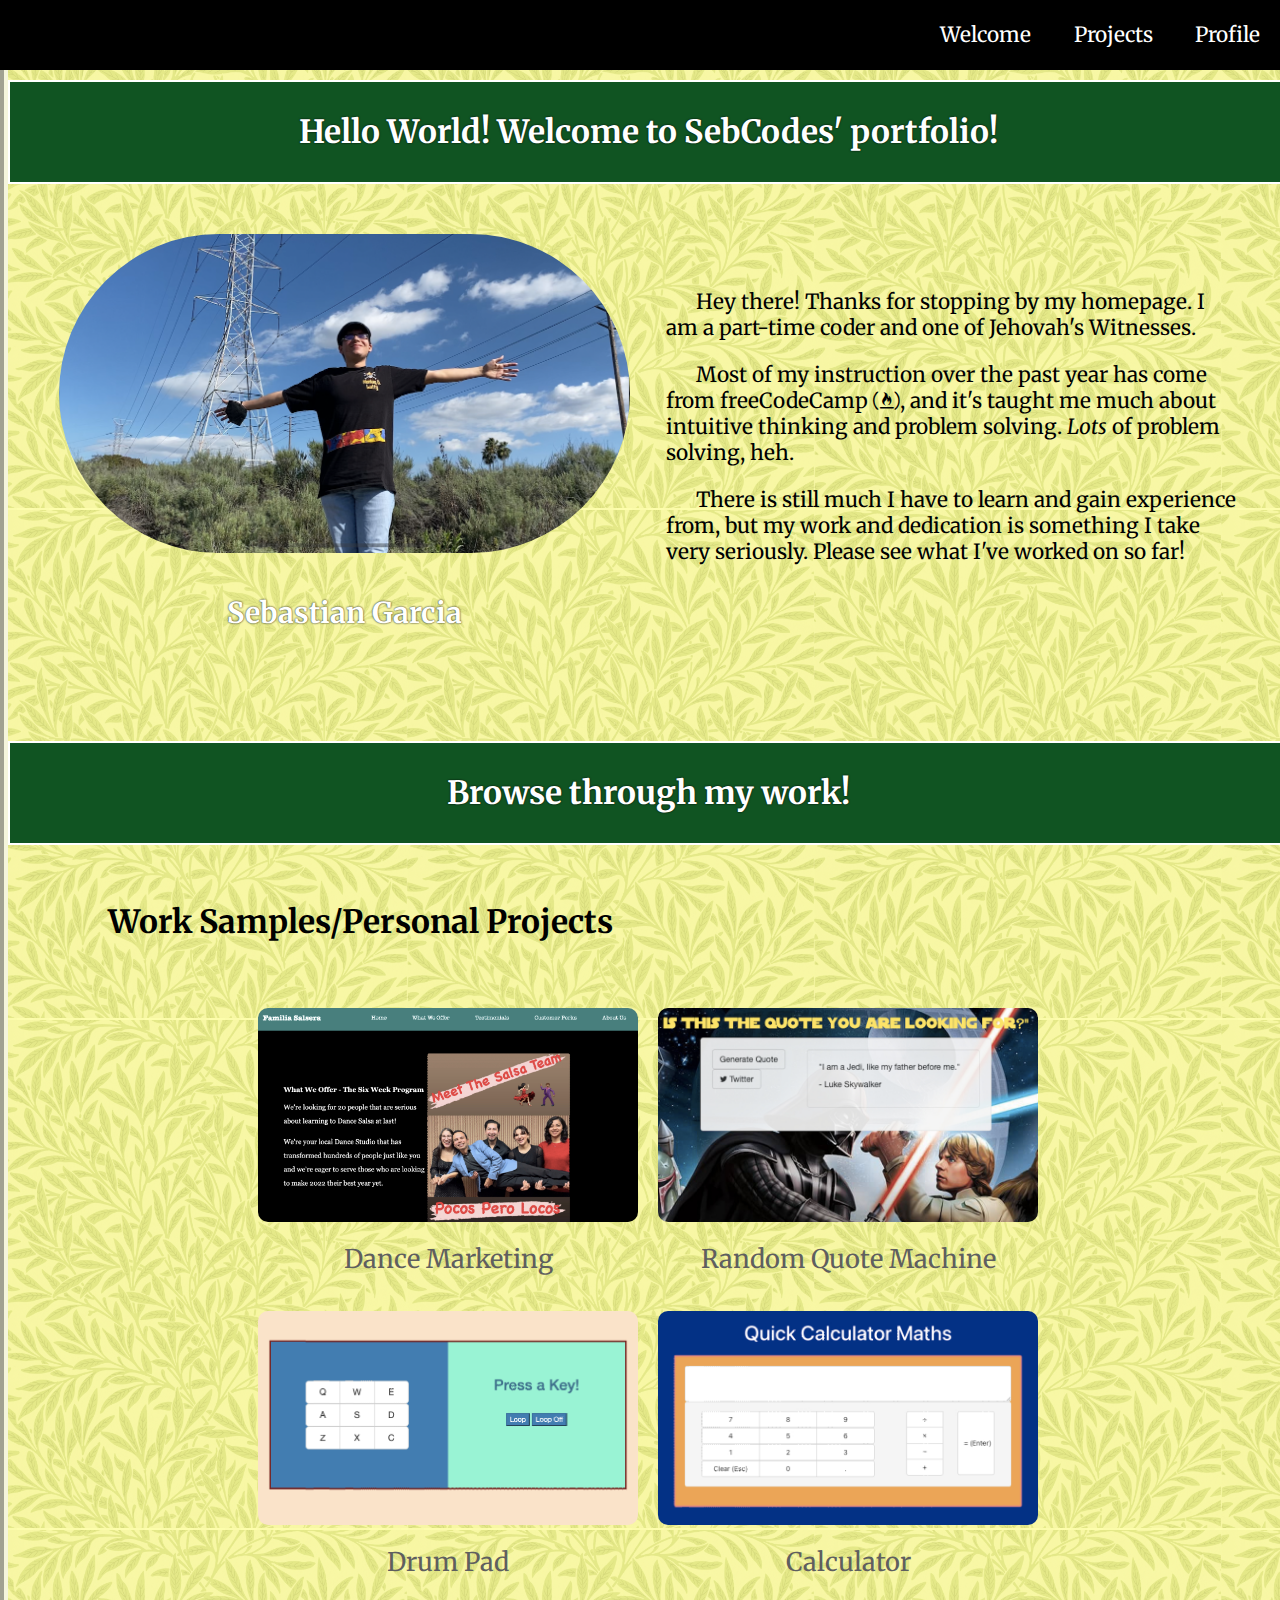
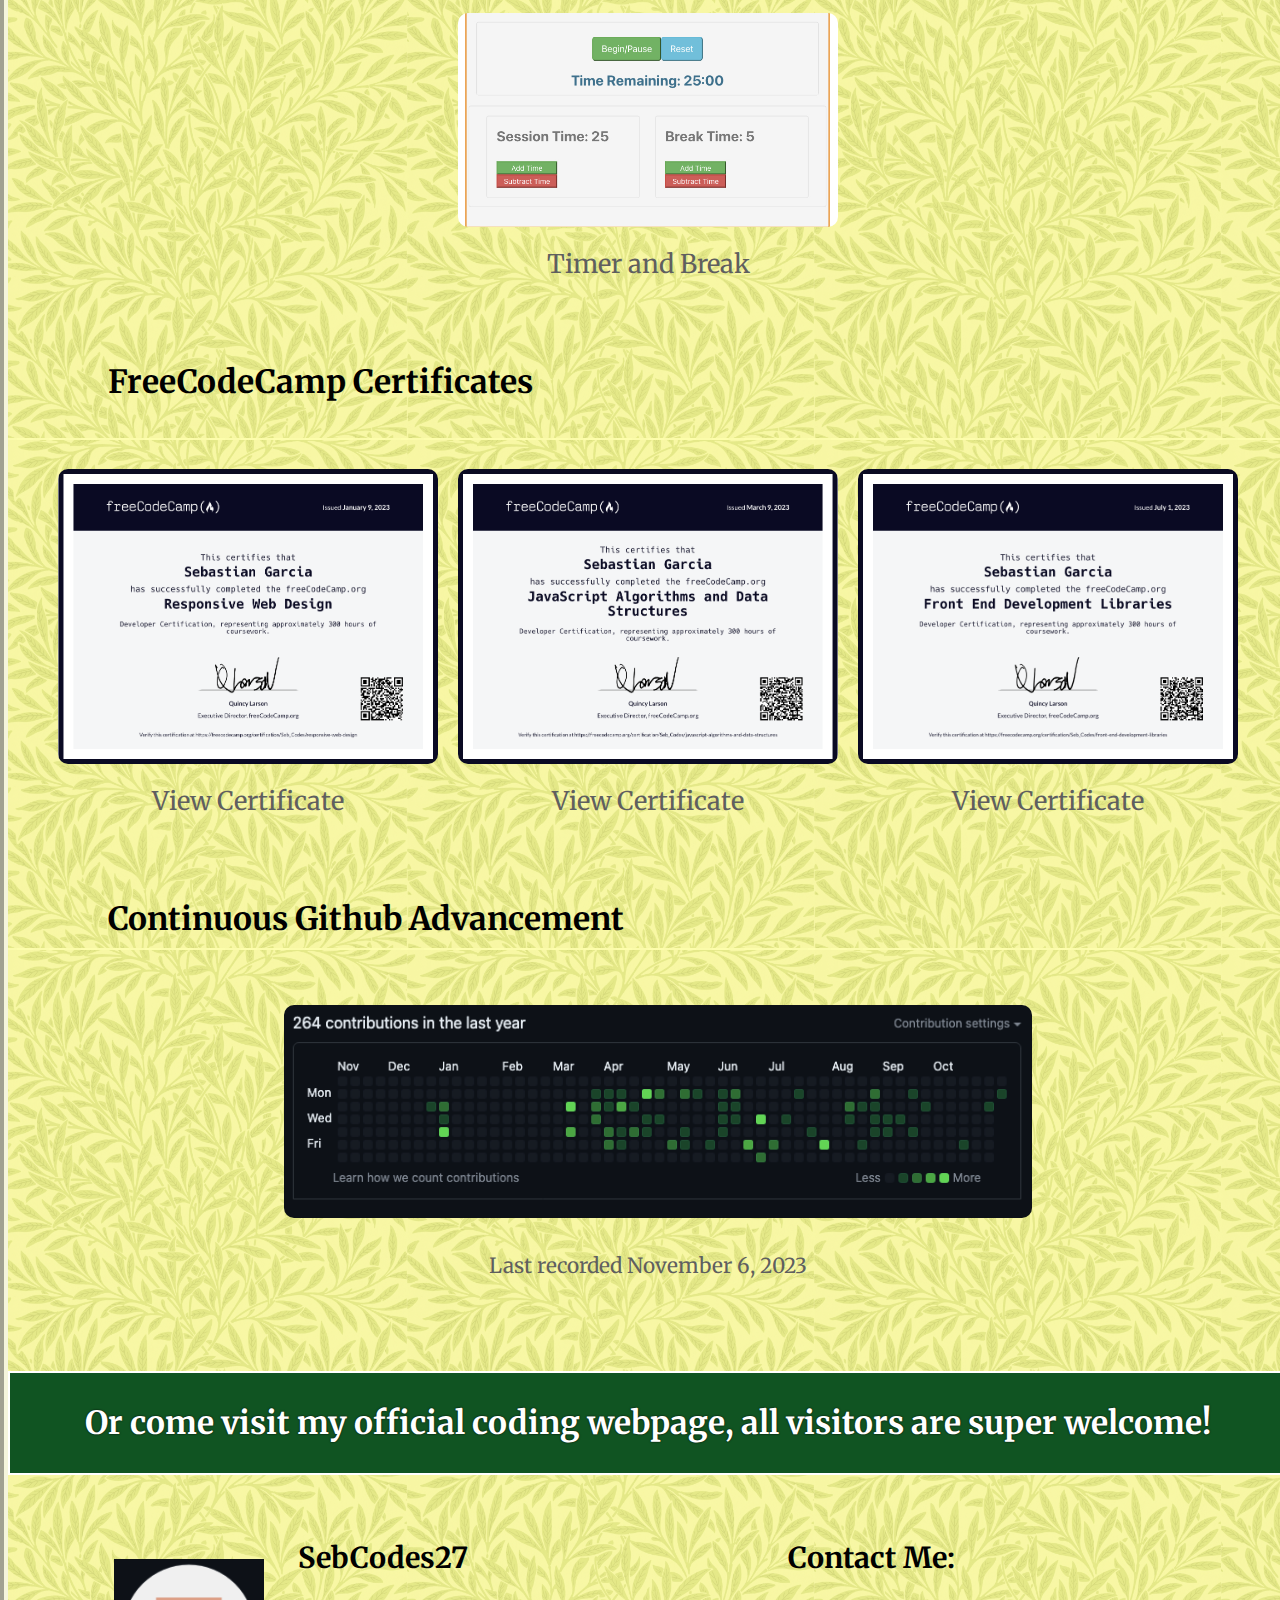
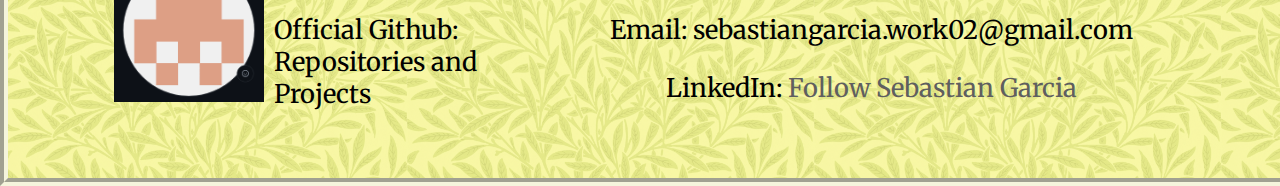
<file: index.html>
<!DOCTYPE html>
<html lang="en">

  <head>
    <meta charset="UTF-8">
    <meta name="viewport" content="width=device-width, initial-scale=1.0">
    <link rel="stylesheet" href="./project.css"/>
    <link rel="stylesheet" href="https://use.fontawesome.com/releases/v5.8.2/css/all.css"/>
    <link rel="stylesheet" href="https://cdnjs.cloudflare.com/ajax/libs/font-awesome/4.7.0/css/font-awesome.min.css">
    <link rel="preconnect" href="https://fonts.googleapis.com">
    <link rel="preconnect" href="https://fonts.gstatic.com" crossorigin>
    <link href="https://fonts.googleapis.com/css2?family=Merriweather&display=swap" rel="stylesheet">
    <title>Personal Portfolio Sebastian Garcia</title>
  </head>

  <body>

    <header>

      <nav id="navbar">

        <ul>
          <li><a href="#home">Welcome</a></li>
          <li><a href="#projects">Projects</a></li>
          <li><a href="#profile">Profile</a></li>
        </ul>

      </nav>

    </header>

    <main>

      <div id="home" class="main-div">
                  
        <h2 class="center border-1 shadow">Hello World! Welcome to <a id="profile-link" href="https://github.com/SebCodes27" target="_blank"><span>SebCodes'</span></a> portfolio!</h2>
        
        <div id="about-me" class="ninetyPerc">
          
          <div class="fiftyPerc">
            <img id='profile-pic' src="./images/profile.png">
            <h4 class="center shadow">Sebastian Garcia</h4>
          </div>
          
          <div id="intro" class="fiftyPerc">
            <p>Hey there! Thanks for stopping by my homepage. I am a part-time coder and one of Jehovah's Witnesses.</p>
            <p>Most of my instruction over the past year has come from freeCodeCamp <i class="fa fa-free-code-camp"></i>, and it's taught me much about intuitive thinking and problem solving. <i>Lots</i> of problem solving, heh.</span></p>
            <p>There is still much I have to learn and gain experience from, but my work and dedication is something I take very seriously. Please see what I've worked on so far!</p>
          </div>

        </div>

      </div>

      <div id="projects" class="main-div">
          
        <h2 class="center border-1 shadow">Browse through my work!</h2>

        <h2 class="indent black">Work Samples/Personal Projects</h2>
          
          <div class="samples ninetyPerc">
            
            <div class="project-tile blue-hover">
              <a href="https://familiasalsera.org/">
                <img src="./images/familiaSalsera.jpg"></img>
                <p class="center lg-text gray">Dance Marketing</p>
              </a>
            </div>

            <div class="project-tile green-hover">
              <a href="https://sebcodes27.github.io/Random_Quote_Machine/">
                <img src="./images/quoteGen.jpg"></img>
                <p class="center lg-text gray">Random Quote Machine</p>
              </a>
            </div>
            
            <div class="project-tile green-hover">
              <a href="https://sebcodes27.github.io/Drum_Machine/">
                <img src="./images/drumPad.jpg"></img>
                <p class="center lg-text gray">Drum Pad</p>
              </a>
            </div>

            <div class="project-tile green-hover">
              <a href="https://sebcodes27.github.io/CalculatorV2/">
                <img src="./images/quickCalc.jpg"></img>
                <p class="center lg-text gray">Calculator</p>
              </a>
            </div>

            <div class="project-tile green-hover">
              <a href="https://sebcodes27.github.io/25Plus5Clock/">
                <img src="./images/timer25By5.jpg"></img>
                <p class="center lg-text gray">Timer and Break</p>
              </a>
            </div>

          </div>

      </div>

        <div id="certifications">

          <h2 class="indent black">FreeCodeCamp Certificates</h2>

          <div class="samples">

            <div class="project-tile gold-hover">
              <a href="https://www.freecodecamp.org/certification/Seb_Codes/responsive-web-design"><img src="./images/cert1.png"></img>
              <p class="center lg-text gray">View Certificate</p></a>
            </div>

            <div class="project-tile gold-hover">
              <a href="https://www.freecodecamp.org/certification/Seb_Codes/javascript-algorithms-and-data-structures"><img src="./images/cert2.png"></img>
              <p class="center lg-text gray">View Certificate</p></a>
            </div>

            <div class="project-tile gold-hover">
              <a href="https://www.freecodecamp.org/certification/Seb_Codes/front-end-development-libraries"><img src="./images/cert3.png"></img>
              <p class="center lg-text gray">View Certificate</p></a>
            </div>

          </div>

        </div>

        <div>

          <h2 class="indent black">Continuous Github Advancement</h2>

          <div class="samples large-img">

            <div class="project-tile">
              <a class="wideImg" href="https://github.com/SebCodes27"><img src="./images/gitAnalytics2.png"></img></a>
              <p class="center gray">Last recorded November 6, 2023</p>
            </div>

          </div>

        </div>

      </div>

      <div id="profile" class="main-div">

          <h2 class="center border-1 shadow">Or come visit my official coding webpage, all visitors are super welcome!</h2>
          
          <div id="contact-info">
            
            <div class="fourtyPerc3">
              <div class="fourtyPerc2">
                <a href="https://github.com/SebCodes27" target="_blank"><img id='github-pic' src='./images/githubt-prof.png'></a>
              </div>
              <div id="github-info" class="fiftyPerc2">
                <h4 id="profile-link" class="center2 black">SebCodes27</a></h4>
                <p class="lg-text black">Official Github:<br/>Repositories and Projects</p>
              </div>
            </div>

            <div class="fiftyPerc">
                <h4 class="center black">Contact Me:</h4>
                <p class="center lg-text black">Email: sebastiangarcia.work02@gmail.com<br/></p>
                <p class="center lg-text black">LinkedIn: <a href="https://www.linkedin.com/in/seb-codes/" target="_blank" class="gray">Follow Sebastian Garcia</a></p>
            </div>

          </div>
          <!-- <p>Employer reference</p> -->
  
      </div>

    </main>

  </body>

</html>
</file>
<file: project.css>
* {
  font-family: 'Merriweather', serif;
  color: rgb(255, 255, 255);
  scroll-behavior: smooth;
}

body {
  background-image: url(./images/background2.png);
  background-color: green;
  width: 100%;
  margin: 0;
  border: 8px groove beige;
}

main {
  background-color: #fdfd93c3;
  padding-bottom: 40px;
  width: 100%;
}

/* Decoration Section */

.frame {
  padding-top: 50px;
}

.main-div {
  display: block;
  margin-left: auto;
  margin-right: auto;
  padding-top: 45px;
  /* border: blue solid 2px; */
}

h1, h2, h3 {
  font-size: 2rem;
  padding-top: 30px;
  padding-bottom: 30px;
}

h4 {
  padding: 0px;
  font-size: 1.8em;
}

p {
  font-size: 1.3rem;
}

a {
  color: white;
  text-decoration: none;
}

.lg-text {
  font-size: 1.6rem;
  margin-top: 7px;
  transition: .5s;
}

/* POSITION/SPACING */

.center, .center2 {
  text-align: center;
}

.vertical-center {
  margin-top: auto;
  margin-bottom: auto;
}

.align-right {
  align-items: right;
}

.padding-top {
  padding-top: 100px;
}

.indent {
  padding-left: 100px;
}

.thirtyPerc {
  width: 25%;
  display: inline-block;
  vertical-align: middle;
}

.fourtyPerc {
  width: 35%;
  display: inline-block;
  vertical-align: middle;
}

.fiftyPerc {
  width: 48.5%;
  display: inline-block;
  vertical-align: middle;
}

.sixtyPerc {
  width: 55%;
  display: inline-block;
  vertical-align: middle;
}

.seventyPerc {
  width: 65%;
  display: inline-block;
  vertical-align: middle;
}

.ninetyPerc {
  width: 92%;
  margin: auto;
}

.fourtyPerc2 {
  width: 35%;
  display: inline-block;
  vertical-align: middle;
}

.fourtyPerc3 {
  width: 35%;
  display: inline-block;
  vertical-align: middle;
}

.fiftyPerc2 {
  width: 48.5%;
  display: inline-block;
  vertical-align: middle;
}

/* COLOR */

.shadow {
  text-shadow: 0 0 2px black;
}

.black {
  color: black;
}

.gray {
  color: rgb(95, 95, 95);
}

.blue {
  color: rgb(0, 0, 0);
}

.blue-hover:hover p {
  color:rgb(0, 0, 0);
  transition: .5s;
  margin-top: 1.5px;
}

.blue-hover:hover img {
  max-width: 420px;
  transition: .5s;
}

.green {
  color: rgb(0, 0, 0);
}

.green-hover:hover p {
  color: rgb(0, 0, 0);
  transition: .5s;
  margin-top: 1.5px;
}

.green-hover:hover img {
  max-width: 420px;
  transition: .5s;
}

.gold {
  color: black;
}

.gold-hover:hover p {
  color: black;
  transition: .5s;
}

.blue-white {
  color: white;
  text-shadow: 0 0 5px black;
}

.black {
  color: black;
}

.border-1 {
  border: solid 2px white;
  background-color: #105422;
}

/* End of Decoration Section */

/* Header Section */

header {
  width: 100%;
  height: 70px;
  background: black;
  display: flex;
  position:fixed;
  justify-content: right;
  align-items: center;
  top: 0;
  left: 0;
}

nav > ul {
  height: 100%;
  display: flex;
  align-items: center;
  justify-content: space-evenly;
  font-size: 1.3rem;
  padding-right: 10px;
  margin-block: 0;
}

nav > ul > li {
  display: block;
  padding: 30px;
  margin: 0 0.2rem;
  padding-right: 0.4rem;
}

/* End of Header Section */

/* Home Section */

#about-me {
  overflow: hidden;
  margin-top: 50px;
}

#profile-pic {
  width: 100%;
  border-radius: 200px;
}

#intro {
  margin-top: 35px;
  float: right;
  vertical-align: top;
}

#intro > p, i {
  color: rgb(0, 0, 0);
  text-indent: 30px;
}

.fa {
  text-indent: 0px;
}

/* End of Home Section */

/* Projects Section */

.samples {
  display: flex;
  flex-direction: row;
  flex-wrap: wrap;
  justify-content: center;
  align-items: center;
}

.samples img {
  width: 100%;
  max-width: 380px;
  height:auto;
  padding: 10px;
  border-radius: 20px;
  transition: .5s;
}

.large-img img {
  max-width: 1000px;
}

.wideImg {
  display: block;
  width: 95%;
  margin: auto;
}

/* End of Projects Section */

/* Profile Section */

#contact-info {
  display: flex;
  flex-direction: row;
  flex-wrap: wrap;
  justify-content: center;
  align-items: top;
}

#github-pic {
  max-width: 150px;
  padding-bottom: 32px;
}

#github-info {
  vertical-align: bottom;
  padding-bottom: 2px;
}

/* End of Profile Section */

/* div {
    border: solid brown 5px;
} */

@media screen and (max-width: 1250px) {
  .fourtyPerc {
    width: 100%;
    display: block;
  }
  .fiftyPerc {
    width: 100%;
    display: block;
  }
  .sixtyPerc {
    width: 100%;
    display: block;
  }
  .seventyPerc {
    width: 100%;
    display: block;
  }
  .fourtyPerc3 {
    width: 450px;
  }
  .center2 {
    text-align: left;
  }
  #profile-pic {
    width: 50%;
    display: block;
    margin: auto;
  }
}

@media screen and (max-width: 1000px) {
  .indent {
    padding-left: 0;
  }
  h2 {
    text-align: center;
  }
}

@media screen and (max-width: 500px) {
    h2, h4, .lg-text {
      font-size: 1.5em;
    }
    p {
      font-size: 1em;
    }
    #intro {
      margin-top: 0;
      float: none;
    }
    .wideImg {
      margin: 0;
    }
    #contact-info > div > .lg-text, #contact-info > div > div > .lg-text {
      font-size: 1em;
    }
    #github-info {
      vertical-align: top;
    }
    #github-pic {
      width: 100px;
      margin-top: 35px;
      margin-right: -20px;
    }
}
</file>
